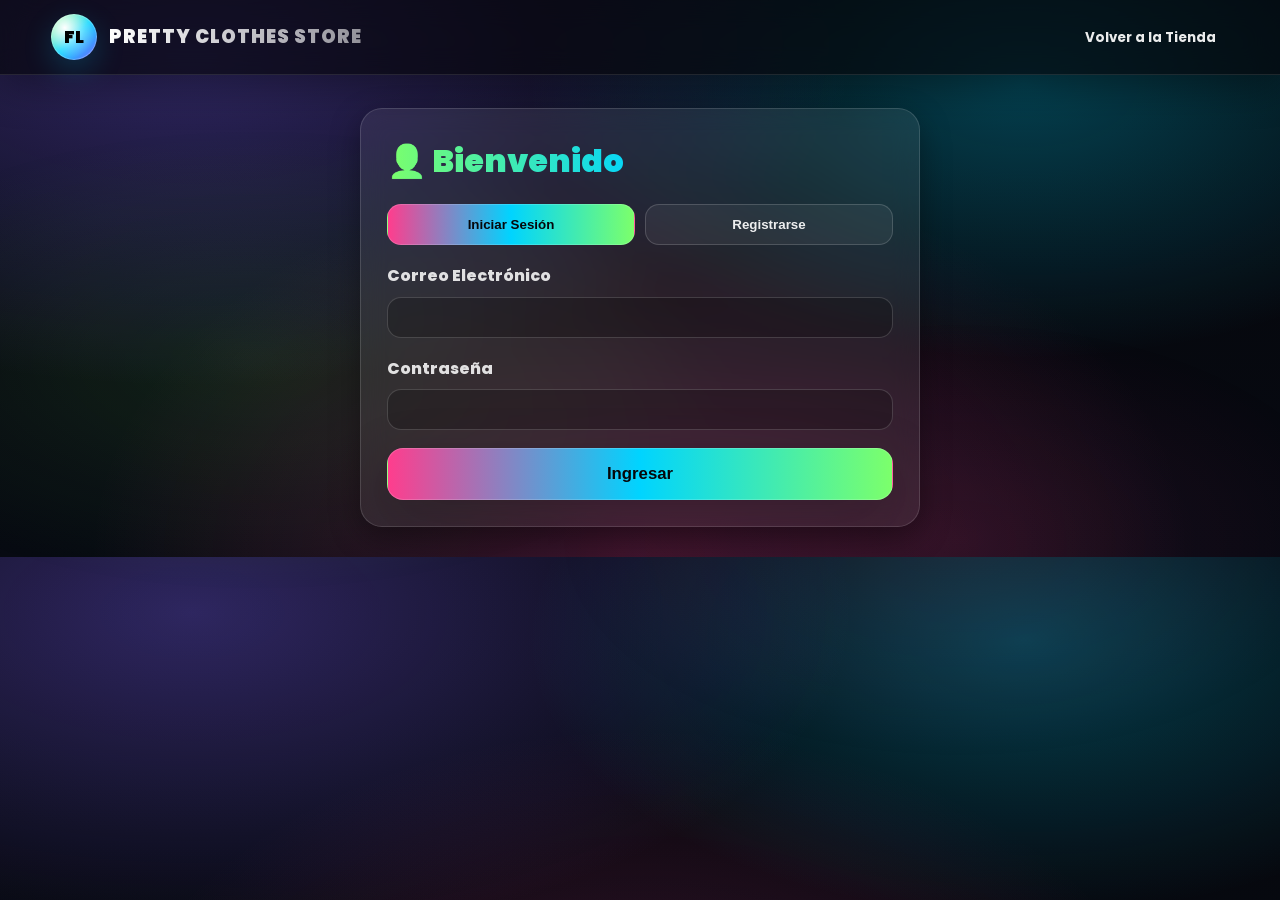
<file: dashboard.html>
<!DOCTYPE html>
<html lang="es">
<head>
    <meta charset="UTF-8">
    <meta name="viewport" content="width=device-width, initial-scale=1.0">
    <title>Dashboard - pretty clothes store</title>
    <link href="https://fonts.googleapis.com/css2?family=Poppins:wght@300;400;600;800&display=swap" rel="stylesheet">
    <link rel="stylesheet" href="styles.css">
</head>
<body>
    <nav class="navbar-sticky">
        <div class="navbar-container">
            <div class="nav-row-top">
                <a href="index.html" class="nav-logo">
                    <div class="logo-circle">FL</div>
                    <span class="logo-text">pretty clothes store</span>
                </a>
                <ul class="nav-main-links">
                    <li><a href="index.html">Tienda</a></li>
                    <li><a href="#" onclick="cerrarSesion()">Cerrar Sesión</a></li>
                </ul>
            </div>
        </div>
    </nav>

    <div class="dashboard-container">
        <div class="dashboard-header">
            <h1>📊 Panel de Administración</h1>
            <p>Gestiona productos, pedidos y estadísticas</p>
        </div>

        <!-- ESTADÍSTICAS -->
        <div class="dashboard-stats">
            <div class="stat-card">
                <h3 id="stat-productos">0</h3>
                <p>Productos Activos</p>
            </div>
            <div class="stat-card">
                <h3 id="stat-pedidos">0</h3>
                <p>Pedidos Totales</p>
            </div>
            <div class="stat-card">
                <h3 id="stat-ventas">0 Bs</h3>
                <p>Ventas Totales</p>
            </div>
            <div class="stat-card">
                <h3 id="stat-stock-bajo">0</h3>
                <p>Stock Bajo (≤5)</p>
            </div>
        </div>

        <!-- AGREGAR PRODUCTO -->
        <div class="dashboard-section">
            <h2>➕ Agregar Nuevo Producto</h2>
            <form id="producto-form" class="product-form">
                <div class="form-group">
                    <label>Nombre del Producto *</label>
                    <input type="text" id="prod-nombre" required placeholder="Ej: Vestido Floral">
                </div>
                <div class="form-group">
                    <label>Descripción *</label>
                    <input type="text" id="prod-descripcion" required placeholder="Descripción breve del producto">
                </div>
                <div class="form-group">
                    <label>Precio (Bs) *</label>
                    <input type="number" id="prod-precio" required min="0" step="0.01" placeholder="250">
                </div>
                <div class="form-group">
                    <label>Stock Inicial *</label>
                    <input type="number" id="prod-stock" required min="0" step="1" placeholder="15">
                </div>
                <div class="form-group">
                    <label>URL de Imagen *</label>
                    <input type="url" id="prod-imagen" required placeholder="https://images.unsplash.com/...">
                    <small style="color:#666; font-size:0.85rem;">Usa una URL de imagen de alta calidad</small>
                </div>
                <div class="form-group">
                    <label>Categoría *</label>
                    <select id="prod-categoria" required>
                        <option value="">Selecciona una categoría</option>
                        <option value="mujer">Mujer</option>
                        <option value="hombre">Hombre</option>
                        <option value="ninos">Niños</option>
                        <option value="accesorios">Accesorios</option>
                        <option value="ofertas">Ofertas</option>
                    </select>
                </div>
                <button type="submit" class="btn-checkout">Agregar Producto</button>
            </form>
        </div>

        <!-- LISTA DE PRODUCTOS -->
        <div class="dashboard-section">
            <h2>📦 Gestión de Productos</h2>
            <p style="color:#666; margin-bottom:20px;">
                💡 <strong>Tip:</strong> Usa el botón "Ocultar" para que el producto no aparezca en la tienda sin eliminarlo.
            </p>
            <div class="products-table" style="overflow-x:auto;">
                <table>
                    <thead>
                        <tr>
                            <th>Imagen</th>
                            <th>Nombre</th>
                            <th>Precio</th>
                            <th>Stock</th>
                            <th>Categoría</th>
                            <th>Estado</th>
                            <th>Acciones</th>
                        </tr>
                    </thead>
                    <tbody id="productos-tbody">
                        <tr>
                            <td colspan="7" style="text-align:center; padding:40px; color:#666;">
                                Cargando productos...
                            </td>
                        </tr>
                    </tbody>
                </table>
            </div>
        </div>

        <!-- PEDIDOS RECIENTES -->
        <div class="dashboard-section">
            <h2>🛒 Gestión de Pedidos</h2>
            <p style="color:#666; margin-bottom:20px;">
                💡 <strong>Estados de Pago:</strong><br>
                • <span style="color:#ff9800;">Pago Pendiente:</span> El cliente aún no ha pagado<br>
                • <span style="color:#4CAF50;">Pago Verificado:</span> Pago QR confirmado<br>
                • <span style="color:#2196F3;">Pago Realizado:</span> Efectivo recibido al entregar
            </p>
            <div class="products-table" style="overflow-x:auto;">
                <table>
                    <thead>
                        <tr>
                            <th>Código</th>
                            <th>Cliente</th>
                            <th>Fecha</th>
                            <th>Total</th>
                            <th>Estado Pedido</th>
                            <th>Estado Pago</th>
                            <th>Acciones</th>
                        </tr>
                    </thead>
                    <tbody id="pedidos-tbody">
                        <tr>
                            <td colspan="7" style="text-align:center; padding:40px; color:#666;">
                                Cargando pedidos...
                            </td>
                        </tr>
                    </tbody>
                </table>
            </div>
        </div>

        <!-- EXPORTAR BASE DE DATOS -->
        <div class="dashboard-section">
            <h2>💾 Gestión de Base de Datos</h2>
            <p style="color:#666; margin-bottom:20px;">
                Exporta tu información en formato .txt para tener un respaldo de tu inventario y ventas
            </p>
            <div style="display:grid; grid-template-columns:repeat(auto-fit, minmax(250px, 1fr)); gap:15px;">
                <button onclick="exportarBaseDatos()" class="btn-checkout">
                    📥 Descargar Base de Datos Completa
                </button>
                <button onclick="exportarProductos()" class="btn-checkout" style="background:#457b9d;">
                    📋 Exportar Solo Productos
                </button>
                <button onclick="exportarPedidos()" class="btn-checkout" style="background:#2a9d8f;">
                    📦 Exportar Solo Pedidos
                </button>
            </div>
            <div style="margin-top:20px; padding:20px; background:#f8f9fa; border-radius:10px;">
                <p style="margin:0; color:#666; font-size:0.95rem;">
                    <strong>📌 Importante:</strong> Los archivos .txt son compatibles con cualquier editor de texto 
                    y pueden abrirse en Windows (Bloc de notas), Mac (TextEdit) o Linux (gedit, nano, etc.)
                </p>
            </div>
        </div>

        <!-- AYUDA RÁPIDA -->
        <div class="dashboard-section" style="background:#e3f2fd; border-left:4px solid #2196F3;">
            <h2>❓ Ayuda Rápida</h2>
            <div style="display:grid; gap:15px;">
                <details style="background:white; padding:15px; border-radius:8px;">
                    <summary style="cursor:pointer; font-weight:600; color:#1d3557;">¿Cómo edito el stock de un producto?</summary>
                    <p style="margin-top:10px; color:#666;">Haz clic en el botón "📦 Stock" del producto y escribe el nuevo valor.</p>
                </details>
                <details style="background:white; padding:15px; border-radius:8px;">
                    <summary style="cursor:pointer; font-weight:600; color:#1d3557;">¿Qué hace el botón "Ocultar"?</summary>
                    <p style="margin-top:10px; color:#666;">Oculta el producto de la tienda sin eliminarlo. Puedes volver a mostrarlo cuando quieras.</p>
                </details>
                <details style="background:white; padding:15px; border-radius:8px;">
                    <summary style="cursor:pointer; font-weight:600; color:#1d3557;">¿Cuándo marco "Pago Realizado"?</summary>
                    <p style="margin-top:10px; color:#666;">Cuando entregas el pedido y recibes el efectivo del cliente (solo para pagos en efectivo).</p>
                </details>
                <details style="background:white; padding:15px; border-radius:8px;">
                    <summary style="cursor:pointer; font-weight:600; color:#1d3557;">¿Cómo copio el ID de un producto?</summary>
                    <p style="margin-top:10px; color:#666;">Haz clic en el botón "📋 ID" y se copiará automáticamente al portapapeles.</p>
                </details>
            </div>
        </div>
    </div>

    <footer class="site-footer" style="margin-top:60px;">
        <div class="footer-grid">
            <div class="footer-info">
                <h3>FASHION LAB</h3>
                <p>Panel de Administración</p>
            </div>
            <div class="footer-links">
                <h4>Enlaces Útiles</h4>
                <a href="index.html">Ver Tienda</a>
                <a href="pedidos.html">Sistema de Pedidos</a>
                <a href="#" onclick="cerrarSesion()">Cerrar Sesión</a>
            </div>
        </div>
        <p class="copyright">© 2025 pretty clothes store - Dashboard Admin</p>
    </footer>

    <script src="admin.js"></script>
</body>
</html>
</file>
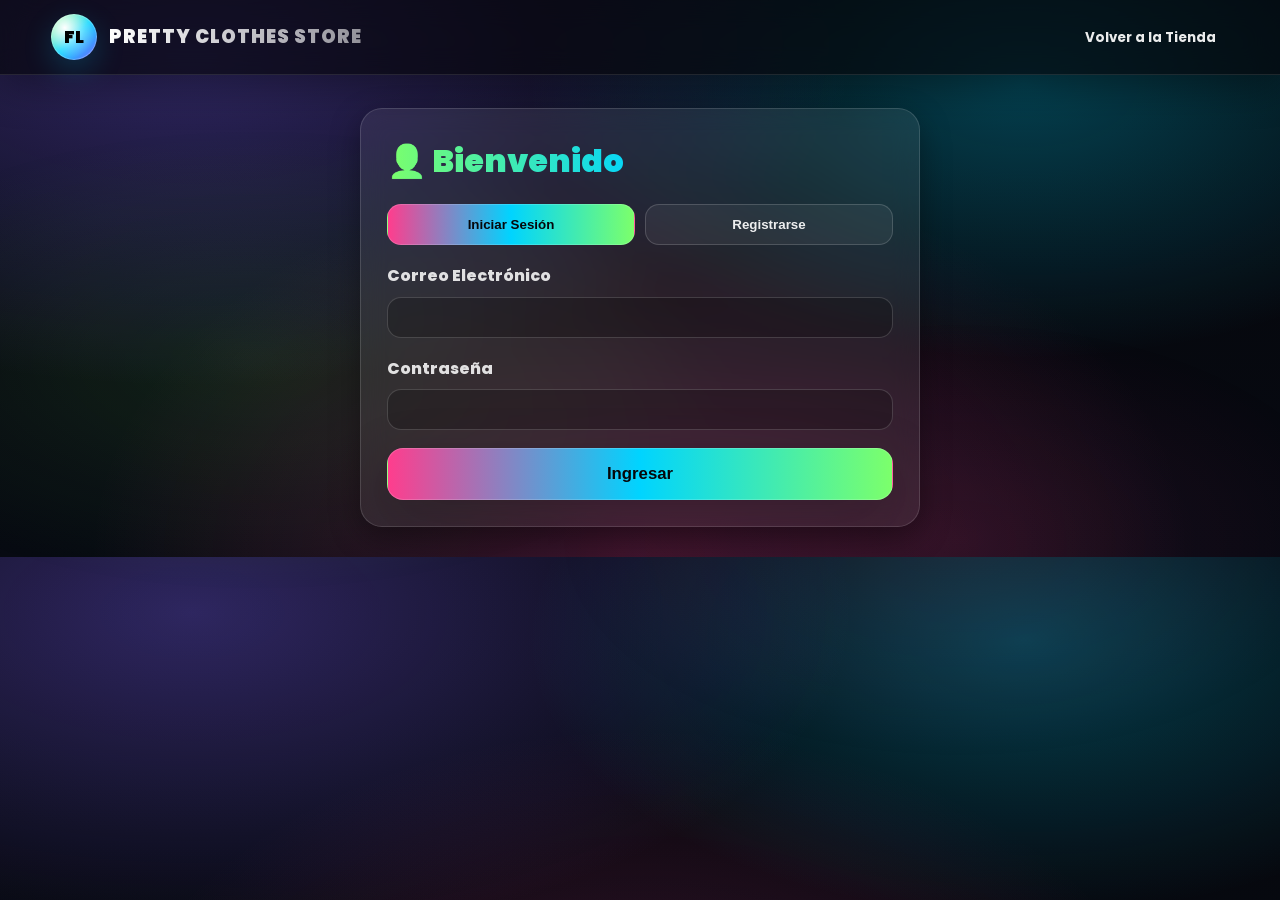
<file: login.html>
<!DOCTYPE html>
<html lang="es">
<head>
    <meta charset="UTF-8">
    <meta name="viewport" content="width=device-width, initial-scale=1.0">
    <title>Iniciar Sesión - pretty clothes store</title>
    <link href="https://fonts.googleapis.com/css2?family=Poppins:wght@300;400;600;800&display=swap" rel="stylesheet">
    <link rel="stylesheet" href="styles.css">
</head>
<body>

<nav class="navbar-sticky">
    <div class="navbar-container">
        <div class="nav-row-top">
            <a href="index.html" class="nav-logo">
                <div class="logo-circle">FL</div>
                <span class="logo-text">pretty clothes store</span>
            </a>
            <ul class="nav-main-links">
                <li><a href="index.html">Volver a la Tienda</a></li>
            </ul>
        </div>
    </div>
</nav>

<div class="auth-container">
    <h1>👤 Bienvenido</h1>

    <div class="auth-tabs">
        <button class="active" onclick="cambiarTab('login')">Iniciar Sesión</button>
        <button onclick="cambiarTab('registro')">Registrarse</button>
    </div>

    <!-- LOGIN -->
    <form id="login-form" style="display:block;">
        <div class="form-group">
            <label>Correo Electrónico</label>
            <input type="email" id="login-email" required style="text-transform: lowercase;">
        </div>
        <div class="form-group">
            <label>Contraseña</label>
            <input type="password" id="login-password" required>
        </div>
        <button type="submit" class="btn-checkout">Ingresar</button>
    </form>

    <!-- REGISTRO -->
    <form id="registro-form" style="display:none;">
        <div class="form-group">
            <label>Nombre Completo</label>
            <input type="text" id="reg-nombre" required>
        </div>
        <div class="form-group">
            <label>Correo Electrónico</label>
            <input type="email" id="reg-email" required style="text-transform: lowercase;">
        </div>
        <div class="form-group">
            <label>Contraseña</label>
            <input type="password" id="reg-password" required minlength="6">
        </div>
        <div class="form-group">
            <label>Confirmar Contraseña</label>
            <input type="password" id="reg-password-confirm" required>
        </div>
        <button type="submit" class="btn-checkout">Crear Cuenta</button>
    </form>
</div>

<script>
/* ===============================
   VALIDACIÓN FUERTE DE CORREO
   =============================== */

// dominios permitidos (puedes agregar o quitar)
const DOMINIOS_PERMITIDOS = [
    "gmail.com",
    "hotmail.com",
    "outlook.com",
    "yahoo.com",
    "yahoo.es",
    "icloud.com"
];

function emailValido(email) {
    const regex = /^[a-z0-9._%+-]+@([a-z0-9-]+\.)+[a-z]{2,}$/;
    if (!regex.test(email)) return false;

    const dominio = email.split("@")[1];
    return DOMINIOS_PERMITIDOS.includes(dominio);
}

// Tabs
function cambiarTab(tipo) {
    document.getElementById('login-form').style.display = tipo === 'login' ? 'block' : 'none';
    document.getElementById('registro-form').style.display = tipo === 'registro' ? 'block' : 'none';
}

// LOGIN
document.getElementById('login-form').addEventListener('submit', e => {
    e.preventDefault();

    const email = document.getElementById('login-email').value.trim().toLowerCase();
    const password = document.getElementById('login-password').value;

    if (!emailValido(email)) {
        alert("❌ Correo no permitido. Usa Gmail, Hotmail, Outlook, Yahoo o iCloud.");
        return;
    }

    if (email === "admin@gmail.com" && password === "admin123") {
        localStorage.setItem("usuario", JSON.stringify({ nombre: "Administrador", email, esAdmin: true }));
        window.location.href = "dashboard.html";
        return;
    }

    const usuarios = JSON.parse(localStorage.getItem("usuarios")) || {};
    if (usuarios[email] && usuarios[email].password === password) {
        localStorage.setItem("usuario", JSON.stringify({ nombre: usuarios[email].nombre, email, esAdmin: false }));
        window.location.href = "index.html";
    } else {
        alert("❌ Credenciales incorrectas");
    }
});

// REGISTRO
document.getElementById('registro-form').addEventListener('submit', e => {
    e.preventDefault();

    const nombre = document.getElementById('reg-nombre').value;
    const email = document.getElementById('reg-email').value.trim().toLowerCase();
    const password = document.getElementById('reg-password').value;
    const confirm = document.getElementById('reg-password-confirm').value;

    if (!emailValido(email)) {
        alert("❌ Correo no permitido. Usa Gmail, Hotmail, Outlook, Yahoo o iCloud.");
        return;
    }

    if (password !== confirm) {
        alert("❌ Las contraseñas no coinciden");
        return;
    }

    const usuarios = JSON.parse(localStorage.getItem("usuarios")) || {};
    if (usuarios[email]) {
        alert("❌ Este correo ya está registrado");
        return;
    }

    usuarios[email] = { nombre, password };
    localStorage.setItem("usuarios", JSON.stringify(usuarios));
    localStorage.setItem("usuario", JSON.stringify({ nombre, email, esAdmin: false }));
    window.location.href = "index.html";
});
</script>

</body>
</html>
</file>
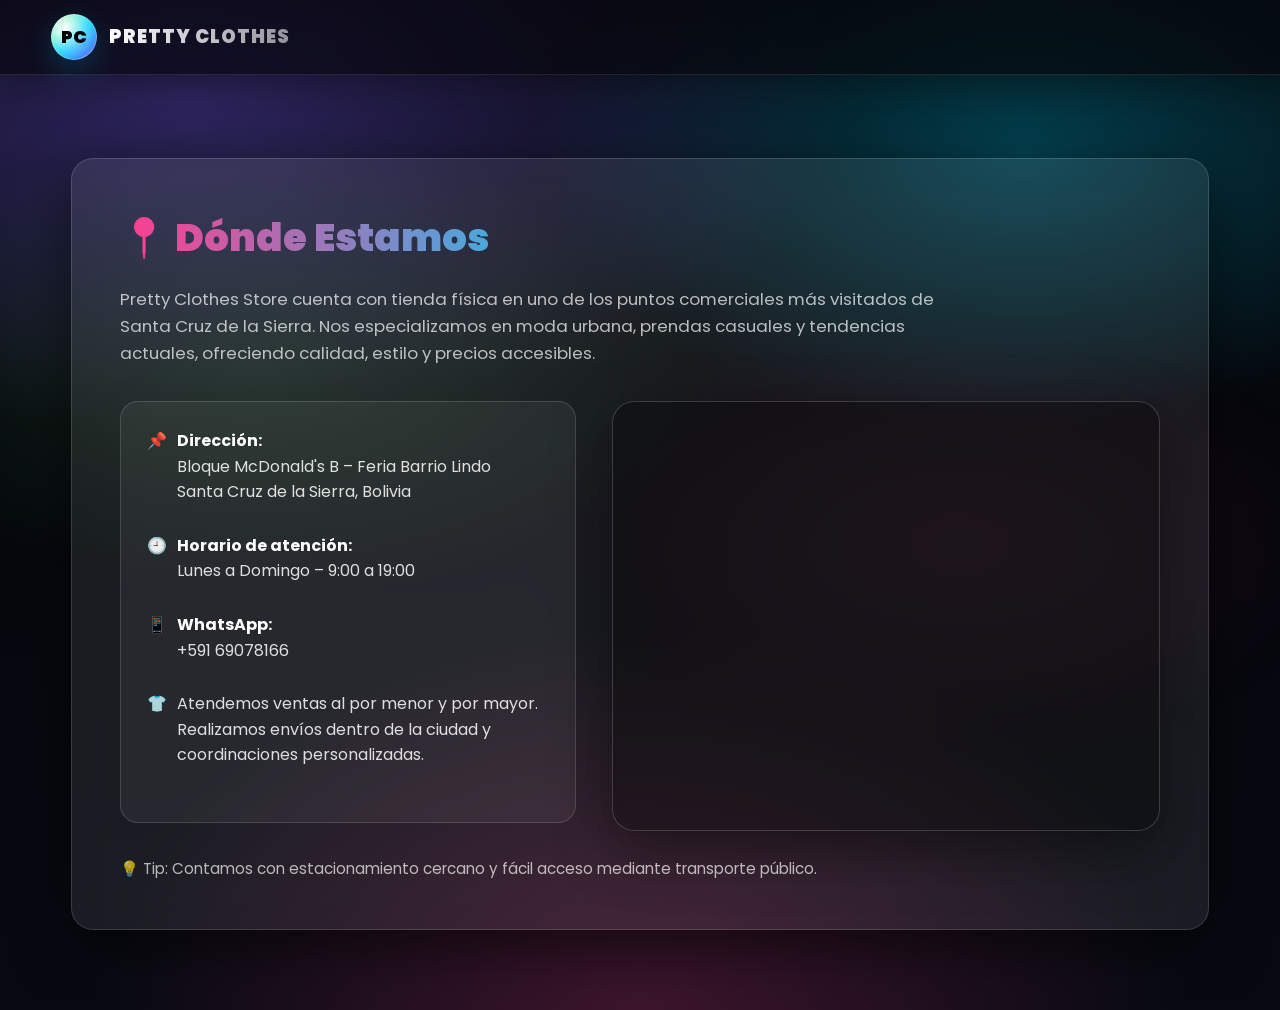
<file: nosotros.html>
<!DOCTYPE html>
<html lang="es">
<head>
  <meta charset="UTF-8">
  <title>Nosotros | Pretty Clothes Store</title>
  <meta name="viewport" content="width=device-width, initial-scale=1.0">

  <!-- CSS GLOBAL -->
  <link rel="stylesheet" href="styles.css">
</head>

<body>

  <!-- NAVBAR SIMPLE (opcional) -->
  <header class="navbar-sticky">
    <div class="navbar-container nav-row-top">
      <a href="index.html" class="nav-logo">
        <div class="logo-circle">PC</div>
        <span class="logo-text">Pretty Clothes</span>
      </a>
    </div>
  </header>

  <main>

    <!-- NOSOTROS -->
    <section class="nosotros-section" id="ubicacion">
      <div class="nosotros-wrapper">
        <div class="nosotros-card">

          <h2>📍 Dónde Estamos</h2>

          <p class="nosotros-intro">
            Pretty Clothes Store cuenta con tienda física en uno de los puntos comerciales
            más visitados de Santa Cruz de la Sierra. Nos especializamos en moda urbana,
            prendas casuales y tendencias actuales, ofreciendo calidad, estilo y precios accesibles.
          </p>

          <div class="nosotros-grid">

            <!-- INFO -->
            <div class="nosotros-info">

              <div class="dato">
                <span>📌</span>
                <p>
                  <strong>Dirección:</strong><br>
                  Bloque McDonald's B – Feria Barrio Lindo<br>
                  Santa Cruz de la Sierra, Bolivia
                </p>
              </div>

              <div class="dato">
                <span>🕘</span>
                <p>
                  <strong>Horario de atención:</strong><br>
                  Lunes a Domingo – 9:00 a 19:00
                </p>
              </div>

              <div class="dato">
                <span>📱</span>
                <p>
                  <strong>WhatsApp:</strong><br>
                  +591 69078166
                </p>
              </div>

              <div class="dato">
                <span>👕</span>
                <p>
                  Atendemos ventas al por menor y por mayor.<br>
                  Realizamos envíos dentro de la ciudad y coordinaciones personalizadas.
                </p>
              </div>

            </div>

            <!-- MAPA -->
            <div class="mapa-container">
              <iframe
                loading="lazy"
                referrerpolicy="no-referrer-when-downgrade"
                src="https://www.google.com/maps/embed?pb=!1m18!1m12!1m3!1d239.42295353988697!2d-63.15186010000001!3d-17.788753899999998!2m3!1f0!2f0!3f0!3m2!1i1024!2i768!4f13.1!3m3!1m2!1s0x93f1e9003b701ba7%3A0x34c096a24302c4ac!2sBloque%20acronald%20B!5e0!3m2!1ses!2sbo">
              </iframe>
            </div>

          </div>

          <p class="nosotros-tip">
            💡 Tip: Contamos con estacionamiento cercano y fácil acceso mediante transporte público.
          </p>

        </div>
      </div>
    </section>

  </main>

</body>
</html>
</file>
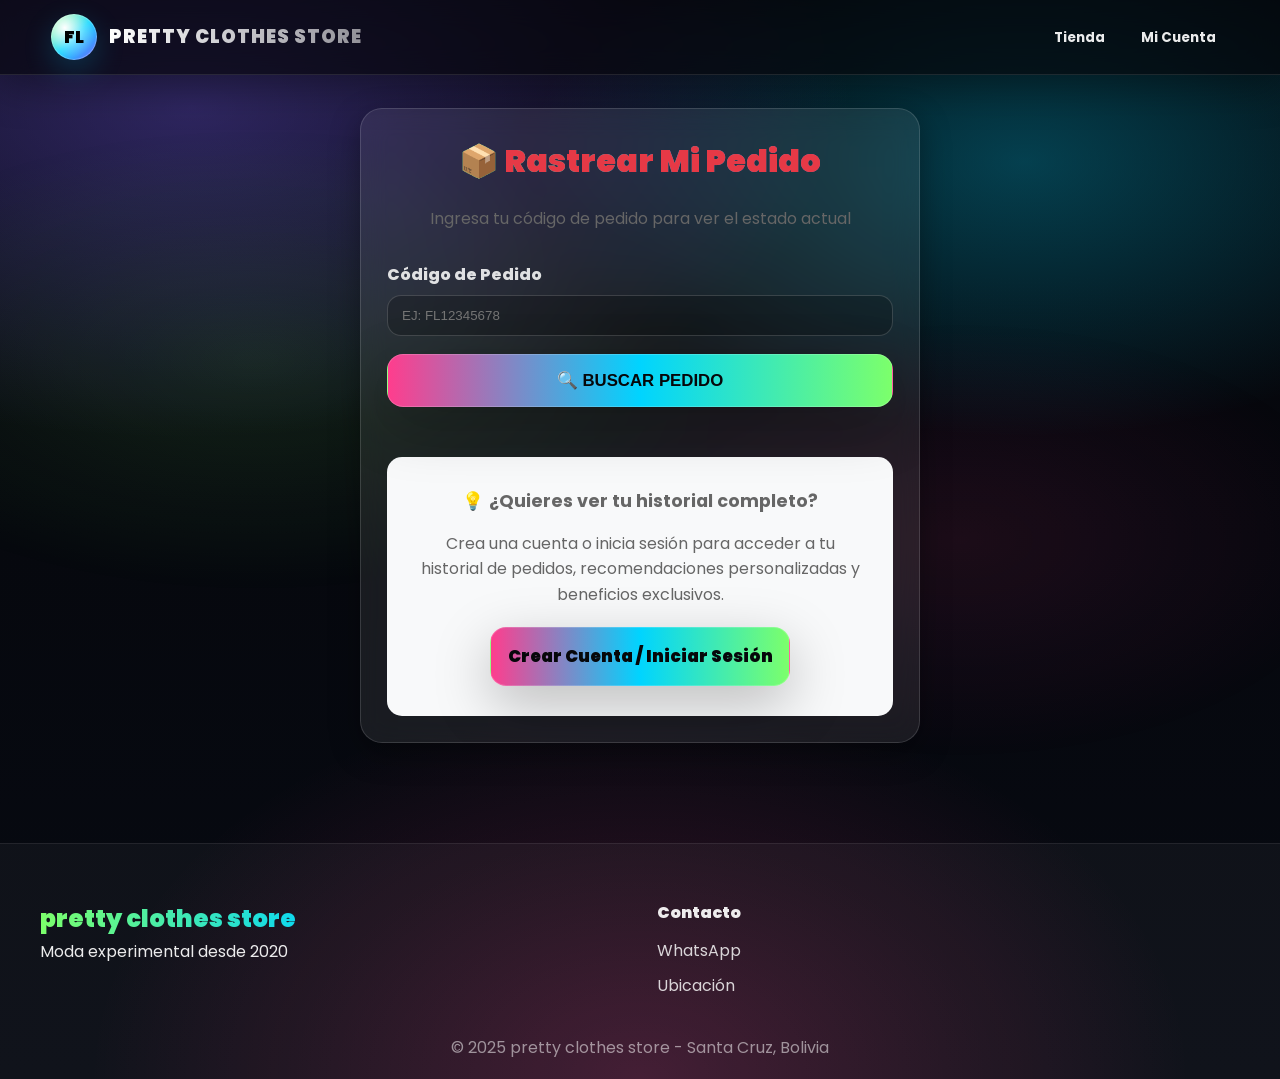
<file: pedidos.html>
<!DOCTYPE html>
<html lang="es">
<head>
    <meta charset="UTF-8">
    <meta name="viewport" content="width=device-width, initial-scale=1.0">
    <title>Rastrear Pedido - pretty clothes store</title>
    <link href="https://fonts.googleapis.com/css2?family=Poppins:wght@300;400;600;800&display=swap" rel="stylesheet">
    <link rel="stylesheet" href="styles.css">
</head>
<body>
    <nav class="navbar-sticky">
        <div class="navbar-container">
            <div class="nav-row-top">
                <a href="index.html" class="nav-logo">
                    <div class="logo-circle">FL</div>
                    <span class="logo-text">pretty clothes store</span>
                </a>
                <ul class="nav-main-links">
                    <li><a href="index.html">Tienda</a></li>
                    <li><a href="login.html">Mi Cuenta</a></li>
                </ul>
            </div>
        </div>
    </nav>

    <div class="tracking-container">
        <h1 style="text-align:center; color:#e63946; margin-bottom:20px;">
            📦 Rastrear Mi Pedido
        </h1>
        
        <p style="text-align:center; color:#666; margin-bottom:30px;">
            Ingresa tu código de pedido para ver el estado actual
        </p>

        <form id="tracking-form">
            <div class="form-group">
                <label>Código de Pedido</label>
                <input 
                    type="text" 
                    id="codigo-pedido" 
                    placeholder="Ej: FL12345678" 
                    required
                    style="text-transform: uppercase;">
            </div>
            <button type="submit" class="btn-checkout">
                🔍 BUSCAR PEDIDO
            </button>
        </form>

        <div id="tracking-result" style="display:none;">
            <!-- Resultado se muestra aquí -->
        </div>

        <!-- HISTORIAL DE PEDIDOS (si hay usuario logueado) -->
        <div id="historial-pedidos" style="margin-top:50px; display:none;">
            <h2 style="text-align:center; margin-bottom:20px;">📋 Mi Historial de Pedidos</h2>
            <p style="text-align:center; color:#666; margin-bottom:30px;">
                Haz clic en cualquier pedido para ver los detalles completos
            </p>
            <div id="historial-container"></div>
        </div>
        
        <!-- MENSAJE SI NO HAY USUARIO -->
        <div id="no-usuario-msg" style="margin-top:50px; padding:30px; background:#f8f9fa; border-radius:15px; text-align:center; display:none;">
            <p style="font-size:1.1rem; color:#666; margin-bottom:15px;">
                💡 <strong>¿Quieres ver tu historial completo?</strong>
            </p>
            <p style="color:#666; margin-bottom:20px;">
                Crea una cuenta o inicia sesión para acceder a tu historial de pedidos, 
                recomendaciones personalizadas y beneficios exclusivos.
            </p>
            <a href="login.html" class="btn-checkout" style="display:inline-block; text-decoration:none; max-width:300px;">
                Crear Cuenta / Iniciar Sesión
            </a>
        </div>
    </div>

    <footer class="site-footer" style="margin-top:100px;">
        <div class="footer-grid">
            <div class="footer-info">
                <h3>pretty clothes store</h3>
                <p>Moda experimental desde 2020</p>
            </div>
            <div class="footer-links">
                <h4>Contacto</h4>
                <a href="https://wa.me/59169078166" target="_blank">WhatsApp</a>
                <a href="index.html#ubicacion">Ubicación</a>
            </div>
        </div>
        <p class="copyright">© 2025 pretty clothes store - Santa Cruz, Bolivia</p>
    </footer>

    <script src="pedidos.js"></script>
</body>
</html>
</file>
<file: styles.css>
@import url('https://fonts.googleapis.com/css2?family=Poppins:wght@300;400;600;700;800&display=swap');

:root{
  /* Brand */
  --brand: #7CFF6B;           /* neon green */
  --brand2:#7B61FF;           /* violet */
  --brand3:#00D4FF;           /* cyan */
  --brand4:#FF3D8D;           /* pink */
  --danger:#FF3B3B;

  /* UI */
  --bg0:#05060A;
  --bg1:#070A12;
  --card: rgba(255,255,255,.08);
  --card2: rgba(255,255,255,.10);
  --stroke: rgba(255,255,255,.14);
  --text: rgba(255,255,255,.92);
  --muted: rgba(255,255,255,.70);

  --shadow: 0 18px 60px rgba(0,0,0,.55);
  --shadow2: 0 10px 30px rgba(0,0,0,.35);
  --transition: all .35s cubic-bezier(.2,.8,.2,1);
  --radius: 22px;
}

/* ===== RESET ===== */
*{box-sizing:border-box;margin:0;padding:0}
html,body{max-width:100%;overflow-x:hidden;scroll-behavior:smooth}
body{
  font-family:'Poppins',sans-serif;
  color:var(--text);
  background:
    radial-gradient(1200px 600px at 15% 10%, rgba(123,97,255,.35), transparent 55%),
    radial-gradient(900px 500px at 80% 15%, rgba(0,212,255,.28), transparent 55%),
    radial-gradient(1000px 700px at 50% 100%, rgba(255,61,141,.22), transparent 55%),
    linear-gradient(180deg, var(--bg0), var(--bg1));
  line-height:1.6;
  padding-top:78px;
}

/* subtle animated noise/glow */
body::before{
  content:"";
  position:fixed; inset:0;
  background:
    radial-gradient(800px 400px at 20% 40%, rgba(124,255,107,.12), transparent 60%),
    radial-gradient(700px 380px at 75% 60%, rgba(255,61,141,.10), transparent 60%);
  pointer-events:none;
  filter: blur(0px);
  opacity:.9;
  z-index:-1;
  animation: floatGlow 10s ease-in-out infinite alternate;
}
@keyframes floatGlow{
  from{transform:translateY(-10px)}
  to{transform:translateY(10px)}
}

.navbar-container, main{
  width:92%;
  max-width:1400px;
  margin:0 auto;
}

section{
  padding:48px 0;
  scroll-margin-top:90px;
}

/* ===== NAVBAR ===== */
.navbar-sticky{
  position:fixed; top:0; width:100%;
  z-index:2000;
  padding:14px 0;
  background: rgba(5,6,10,.65);
  backdrop-filter: blur(14px);
  border-bottom: 1px solid rgba(255,255,255,.10);
  box-shadow: 0 10px 40px rgba(0,0,0,.35);
}

.nav-row-top{
  display:flex;
  justify-content:space-between;
  align-items:center;
  gap:14px;
}

.nav-logo{
  display:flex;
  align-items:center;
  gap:12px;
  text-decoration:none;
  user-select:none;
}

.logo-circle{
  width:46px;height:46px;border-radius:50%;
  display:flex;align-items:center;justify-content:center;
  font-weight:900;font-size:1.1rem;
  color:#000;
  background:
    radial-gradient(circle at 30% 30%, #fff, rgba(255,255,255,.3) 45%, transparent 70%),
    linear-gradient(135deg, var(--brand), var(--brand3), var(--brand2));
  box-shadow: 0 10px 30px rgba(0,212,255,.20), 0 0 0 1px rgba(255,255,255,.25) inset;
  transition: var(--transition);
}
.nav-logo:hover .logo-circle{ transform: translateY(-2px) rotate(-4deg) scale(1.05); }

.logo-text{
  color:var(--text);
  font-weight:900;
  letter-spacing:1px;
  font-size:1.15rem;
  text-transform: uppercase;
  background: linear-gradient(90deg, #fff, rgba(255,255,255,.55));
  -webkit-background-clip:text;
  background-clip:text;
  color: transparent;
}

.nav-main-links{
  display:flex;
  list-style:none;
  gap:10px;
  align-items:center;
}

.nav-main-links a{
  color:var(--text);
  text-decoration:none;
  font-weight:700;
  font-size:.84rem;
  padding:10px 12px;
  border-radius: 12px;
  border: 1px solid transparent;
  transition: var(--transition);
  background: transparent;
}

.nav-main-links a:hover{
  background: rgba(255,255,255,.08);
  border-color: rgba(255,255,255,.14);
  transform: translateY(-1px);
  box-shadow: 0 10px 30px rgba(0,0,0,.25);
}

/* Hamburger */
.hamburger{
  display:none;
  flex-direction:column;
  gap:6px;
  background:none;
  border:none;
  cursor:pointer;
}
.hamburger span{
  width:26px;
  height:3px;
  border-radius:8px;
  background: linear-gradient(90deg, var(--brand), var(--brand3), var(--brand4));
}

/* ===== HERO (FUTURISTA) ===== */
.hero-virtux{
  position:relative;
  padding:90px 0;
  min-height:92vh;
  display:flex;
  align-items:center;
  overflow:hidden;
}

.hero-virtux::before{
  content:"";
  position:absolute; inset:-2px;
  background:
    radial-gradient(800px 400px at 18% 35%, rgba(124,255,107,.20), transparent 60%),
    radial-gradient(700px 380px at 80% 30%, rgba(0,212,255,.18), transparent 60%),
    radial-gradient(900px 600px at 60% 90%, rgba(255,61,141,.16), transparent 65%);
  z-index:0;
}

.hero-virtux-content{
  position:relative;
  z-index:1;
  display:grid;
  grid-template-columns: 1.05fr .95fr;
  gap:64px;
  align-items:center;
  max-width:1400px;
  margin:0 auto;
  padding:0 40px;
}

.hero-text-side{ animation: fadeInLeft .9s ease both; }

.hero-main-title{
  font-size: 3.6rem;
  font-weight: 900;
  line-height: 1.12;
  margin-bottom: 18px;
  letter-spacing: .5px;
}
.hero-main-title .text-green{
  background: linear-gradient(90deg, var(--brand), var(--brand3), var(--brand2), var(--brand4));
  -webkit-background-clip:text;
  background-clip:text;
  color: transparent;
  text-shadow: 0 0 30px rgba(0,212,255,.18);
}

.hero-description{
  font-size: 1.08rem;
  color: var(--muted);
  line-height: 1.85;
  margin-bottom: 26px;
  max-width: 560px;
}

.btn-explore{
  display:inline-flex;
  align-items:center;
  justify-content:center;
  gap:10px;
  padding: 16px 26px;
  border-radius: 999px;
  text-decoration:none;
  font-weight: 800;
  font-size: 1.05rem;
  color: #06070A;
  background: linear-gradient(90deg, var(--brand), var(--brand3), var(--brand4));
  box-shadow: 0 18px 50px rgba(0,212,255,.18);
  border: 1px solid rgba(255,255,255,.18);
  transition: var(--transition);
}
.btn-explore:hover{
  transform: translateY(-4px);
  filter: brightness(1.05);
  box-shadow: 0 24px 70px rgba(255,61,141,.18);
}

.hero-image-side{ animation: fadeInRight .9s ease both; }
.hero-main-image{
  width:100%;
  height:auto;
  border-radius: var(--radius);
  box-shadow: var(--shadow);
  border: 1px solid rgba(255,255,255,.12);
  position:relative;
}
.hero-image-side::after{
  content:"";
  position:absolute;
  width:360px;height:360px;
  right:-40px; top:50%;
  transform: translateY(-50%);
  background: radial-gradient(circle, rgba(124,255,107,.35), transparent 65%);
  filter: blur(28px);
  z-index:-1;
}

@keyframes fadeInLeft{
  from{opacity:0; transform:translateX(-50px)}
  to{opacity:1; transform:translateX(0)}
}
@keyframes fadeInRight{
  from{opacity:0; transform:translateX(50px)}
  to{opacity:1; transform:translateX(0)}
}

/* ===== TITLES ===== */
.section-title, .section-title-center{
  color: var(--text);
  font-weight: 900;
  letter-spacing: .6px;
}
.section-title{
  font-size: 2.2rem;
}
.section-title-center{
  text-align:center;
  font-size: 2.6rem;
  margin-bottom: 50px;
  background: linear-gradient(90deg, #fff, rgba(255,255,255,.65), #fff);
  -webkit-background-clip:text;
  background-clip:text;
  color: transparent;
}

/* ===== CATEGORIES ===== */
.categories-section{
  padding: 90px 20px;
  background: linear-gradient(180deg, rgba(255,255,255,.04), rgba(255,255,255,.02));
  border-top: 1px solid rgba(255,255,255,.08);
  border-bottom: 1px solid rgba(255,255,255,.08);
}

.categories-grid{
  display:grid;
  grid-template-columns: repeat(auto-fit, minmax(300px, 1fr));
  gap: 30px;
  max-width: 1400px;
  margin: 0 auto;
}

.category-card{
  position:relative;
  border-radius: 26px;
  overflow:hidden;
  cursor:pointer;
  transition: var(--transition);
  box-shadow: var(--shadow2);
  border: 1px solid rgba(255,255,255,.12);
  background: rgba(255,255,255,.04);
}
.category-card::after{
  content:"";
  position:absolute; inset:0;
  background:
    linear-gradient(120deg, rgba(124,255,107,.16), rgba(0,212,255,.10), rgba(255,61,141,.12));
  opacity:0;
  transition: var(--transition);
}
.category-card:hover{ transform: translateY(-10px); box-shadow: var(--shadow); }
.category-card:hover::after{ opacity:1; }

.category-card img{
  width:100%;
  height: 360px;
  object-fit: cover;
  transition: transform .8s ease;
  filter: contrast(1.05) saturate(1.15);
}
.category-card:hover img{ transform: scale(1.10); }

.category-info{
  position:absolute;
  bottom:0; left:0; right:0;
  padding: 30px;
  background: linear-gradient(to top, rgba(0,0,0,.85), rgba(0,0,0,.25), transparent);
  z-index:2;
}
.category-info h3{
  font-size: 1.55rem;
  margin-bottom: 8px;
  font-weight: 900;
  background: linear-gradient(90deg, var(--brand), var(--brand3), #fff);
  -webkit-background-clip:text;
  background-clip:text;
  color: transparent;
}
.category-info p{ color: rgba(255,255,255,.80); }

/* ===== TALLAS ===== */
.tallas-section{
  padding: 70px 20px;
  background: transparent;
}
.tallas-container{
  display:grid;
  grid-template-columns: repeat(auto-fit, minmax(300px, 1fr));
  gap: 26px;
  max-width: 1000px;
  margin: 40px auto 0;
}
.talla-card{
  background: var(--card);
  border: 1px solid var(--stroke);
  padding: 28px;
  border-radius: var(--radius);
  box-shadow: var(--shadow2);
  backdrop-filter: blur(12px);
}
.talla-card h3{
  margin-bottom: 14px;
  font-size: 1.25rem;
  font-weight: 900;
  background: linear-gradient(90deg, var(--brand4), var(--brand3), var(--brand));
  -webkit-background-clip:text;
  background-clip:text;
  color: transparent;
}
.talla-card ul{ list-style:none; }
.talla-card li{
  padding: 10px 0;
  border-bottom: 1px solid rgba(255,255,255,.10);
  color: rgba(255,255,255,.78);
}
.talla-card li:last-child{ border-bottom:none; }

/* ===== FILTERS ===== */
.filter-controls{
  display:flex;
  gap:10px;
  justify-content:center;
  flex-wrap:wrap;
  margin: 28px 0 10px;
}

.filter-btn{
  background: rgba(255,255,255,.05);
  border: 1px solid rgba(255,255,255,.14);
  color: var(--text);
  padding: 10px 18px;
  border-radius: 999px;
  cursor:pointer;
  font-weight: 800;
  transition: var(--transition);
  position:relative;
  overflow:hidden;
}
.filter-btn::before{
  content:"";
  position:absolute; inset:-2px;
  background: linear-gradient(90deg, var(--brand), var(--brand3), var(--brand2), var(--brand4));
  opacity:0;
  transition: var(--transition);
  z-index:0;
}
.filter-btn span, .filter-btn{ z-index:1; }
.filter-btn:hover{
  transform: translateY(-2px);
  box-shadow: 0 18px 60px rgba(0,0,0,.30);
}
.filter-btn.active{
  color:#06070A;
  border-color: rgba(255,255,255,.25);
  background: linear-gradient(90deg, var(--brand), var(--brand3), var(--brand4));
}

/* ===== PRODUCTS GRID ===== */
.products-grid-container{
  display:grid;
  grid-template-columns: repeat(auto-fit, minmax(280px, 1fr));
  gap: 34px;
  padding: 20px 0;
}

.product-card{
  cursor:pointer;
  border-radius: 28px;
  overflow:hidden;
  background: rgba(255,255,255,.04);
  border: 1px solid rgba(255,255,255,.12);
  box-shadow: var(--shadow2);
  transition: var(--transition);
  position:relative;
}
.product-card:hover{
  transform: translateY(-12px);
  box-shadow: var(--shadow);
  border-color: rgba(124,255,107,.35);
}
.product-card::before{
  content:"";
  position:absolute; inset:0;
  background:
    linear-gradient(120deg, rgba(124,255,107,.12), rgba(0,212,255,.10), rgba(255,61,141,.10));
  opacity:0;
  transition: var(--transition);
  pointer-events:none;
}
.product-card:hover::before{ opacity:1; }

.product-image-container{
  position:relative;
  width:100%;
  height: 290px;
  overflow:hidden;
  background: rgba(0,0,0,.25);
}
.product-image-container img{
  width:100%;
  height:100%;
  object-fit: cover;
  transition: transform .9s ease;
  filter: saturate(1.15) contrast(1.05);
}
.product-card:hover .product-image-container img{ transform: scale(1.14); }

.product-title-bar{
  padding: 18px 18px 6px;
}
.product-title-bar h3{
  font-size: 1.15rem;
  font-weight: 900;
  color: var(--text);
}

.product-ingredients-bar{
  padding: 0 18px 20px;
}
.product-ingredients-bar p{
  font-size: .9rem;
  color: rgba(255,255,255,.72);
}
.product-ingredients-bar b{
  display:block;
  font-size: 1.5rem;
  margin-top: 10px;
  font-weight: 900;
  background: linear-gradient(90deg, var(--brand4), var(--brand3), var(--brand));
  -webkit-background-clip:text;
  background-clip:text;
  color: transparent;
}

.product-card.hidden{ display:none; }
.product-card.show{ animation: fadeInScale .35s both; }

@keyframes fadeInScale{
  from{opacity:0; transform:scale(.94)}
  to{opacity:1; transform:scale(1)}
}

/* ===== BADGES ===== */
.discount-badge{
  position:absolute;
  top: 14px; right: 14px;
  padding: 8px 14px;
  border-radius: 999px;
  font-weight: 900;
  font-size: .85rem;
  color:#06070A;
  background: linear-gradient(90deg, var(--brand4), #FFD166, var(--brand));
  box-shadow: 0 16px 40px rgba(255,61,141,.20);
  border: 1px solid rgba(255,255,255,.22);
  z-index: 10;
}

.stock-badge{
  position:absolute;
  top: 14px; left: 14px;
  padding: 8px 12px;
  border-radius: 999px;
  font-weight: 900;
  font-size: .82rem;
  z-index: 10;
  border: 1px solid rgba(255,255,255,.20);
  backdrop-filter: blur(10px);
}
.stock-badge.stock-ok{
  background: rgba(124,255,107,.18);
  color: #E8FFE5;
}
.stock-badge.stock-bajo{
  background: rgba(255,209,102,.18);
  color: #FFF6D8;
}

.agotado-badge{
  position:absolute;
  top: 50%; left: 50%;
  transform: translate(-50%,-50%);
  padding: 14px 26px;
  border-radius: 14px;
  font-weight: 900;
  font-size: 1.1rem;
  background: rgba(0,0,0,.70);
  color: #fff;
  border: 1px solid rgba(255,255,255,.18);
  z-index: 15;
}
.ultimas-badge{
  position:absolute;
  top: 14px; right: 14px;
  padding: 8px 12px;
  border-radius: 999px;
  background: rgba(255,61,141,.18);
  color: #FFE1EF;
  font-weight: 900;
  font-size: .78rem;
  border: 1px solid rgba(255,255,255,.18);
  z-index: 10;
  animation: pulse 2s infinite;
}
@keyframes pulse{ 0%,100%{transform:scale(1)} 50%{transform:scale(1.05)} }

.product-card.sin-stock{ opacity:.62; }
.product-card.deshabilitado{ opacity:.4; pointer-events:none; }

/* ===== MODALS ===== */
.modal-overlay{
  display:none;
  position:fixed; inset:0;
  background: rgba(0,0,0,.78);
  backdrop-filter: blur(10px);
  z-index: 3000;
  justify-content:center;
  align-items:center;
  padding: 20px;
}

.modal-content{
  background: rgba(255,255,255,.08);
  border: 1px solid rgba(255,255,255,.18);
  backdrop-filter: blur(14px);
  max-width: 920px;
  width:100%;
  border-radius: 26px;
  overflow:hidden;
  box-shadow: var(--shadow);
  animation: modalAppear .35s ease;
}
@keyframes modalAppear{
  from{opacity:0; transform:scale(.92)}
  to{opacity:1; transform:scale(1)}
}

.modal-body{ display:grid; grid-template-columns: 1fr 1fr; }
.modal-img-container img{
  width:100%;
  height:100%;
  max-height: 520px;
  object-fit: cover;
  filter: saturate(1.12) contrast(1.05);
}

.modal-text{
  padding: 34px;
  display:flex;
  flex-direction:column;
  gap: 12px;
}
.modal-text h2{ font-size: 1.8rem; font-weight: 900; }
.modal-text p{ color: rgba(255,255,255,.75); }
.modal-text h3{
  font-size: 1.55rem;
  font-weight: 900;
  background: linear-gradient(90deg, var(--brand4), var(--brand3), var(--brand));
  -webkit-background-clip:text;
  background-clip:text;
  color: transparent;
}

.size-selector, .quantity-selector{
  display:flex;
  align-items:center;
  gap: 10px;
  color: rgba(255,255,255,.85);
}
.size-selector select{
  padding: 10px 14px;
  border: 1px solid rgba(255,255,255,.18);
  border-radius: 12px;
  background: rgba(0,0,0,.22);
  color: var(--text);
}
.quantity-selector button{
  width: 38px; height: 38px;
  border-radius: 12px;
  border: 1px solid rgba(255,255,255,.18);
  background: rgba(255,255,255,.07);
  color: var(--text);
  font-weight: 900;
  transition: var(--transition);
}
.quantity-selector button:hover{
  background: linear-gradient(90deg, var(--brand), var(--brand3));
  color:#06070A;
  transform: translateY(-2px);
}
.quantity-selector span{
  font-weight: 900;
  font-size: 1.15rem;
  min-width: 34px;
  text-align:center;
}

/* ===== FORMS ===== */
.form-group{ margin-bottom: 18px; }
.form-group label{
  display:block;
  margin-bottom: 8px;
  font-weight: 800;
  color: rgba(255,255,255,.86);
}
.form-group input, .form-group textarea, .form-group select{
  width:100%;
  padding: 12px 14px;
  border-radius: 14px;
  border: 1px solid rgba(255,255,255,.16);
  background: rgba(0,0,0,.22);
  color: var(--text);
  outline:none;
  transition: var(--transition);
}
.form-group input:focus, .form-group textarea:focus, .form-group select:focus{
  border-color: rgba(0,212,255,.55);
  box-shadow: 0 0 0 4px rgba(0,212,255,.15);
}

/* ===== BUTTONS ===== */
.btn-checkout{
  width:100%;
  padding: 15px;
  border-radius: 16px;
  border: 1px solid rgba(255,255,255,.18);
  background: linear-gradient(90deg, var(--brand4), var(--brand3), var(--brand));
  color:#06070A;
  font-size: 1.05rem;
  font-weight: 900;
  cursor:pointer;
  transition: var(--transition);
  box-shadow: 0 18px 55px rgba(0,0,0,.25);
}
.btn-checkout:hover{
  transform: translateY(-2px);
  filter: brightness(1.05);
}
.btn-cerrar-modal{
  width:100%;
  padding: 12px;
  border-radius: 14px;
  border: 1px solid rgba(255,255,255,.18);
  background: rgba(255,255,255,.08);
  color: var(--text);
  cursor:pointer;
  margin-top: 10px;
  transition: var(--transition);
}
.btn-cerrar-modal:hover{
  background: rgba(255,255,255,.12);
  transform: translateY(-1px);
}

/* ===== SHIPPING MODAL ===== */
.envio-modal-content{
  background: rgba(255,255,255,.08);
  border: 1px solid rgba(255,255,255,.18);
  backdrop-filter: blur(14px);
  padding: 34px;
  border-radius: 26px;
  max-width: 520px;
  width: 92%;
  max-height: 90vh;
  overflow-y:auto;
  box-shadow: var(--shadow);
}
.envio-modal-content h2{
  font-weight: 900;
  background: linear-gradient(90deg, var(--brand), var(--brand3), var(--brand4));
  -webkit-background-clip:text;
  background-clip:text;
  color: transparent;
}

/* ===== SUCCESS MODAL ===== */
.success-modal-content{
  background: rgba(255,255,255,.09);
  border: 1px solid rgba(255,255,255,.18);
  backdrop-filter: blur(16px);
  padding: 46px;
  border-radius: 26px;
  max-width: 520px;
  text-align:center;
  box-shadow: var(--shadow);
}
.success-icon{
  font-size: 5rem;
  margin-bottom: 14px;
  filter: drop-shadow(0 12px 35px rgba(124,255,107,.22));
}
.codigo-box{
  background: rgba(0,0,0,.25);
  border: 1px solid rgba(255,255,255,.14);
  padding: 18px;
  border-radius: 16px;
  display:flex;
  justify-content:space-between;
  align-items:center;
  gap: 12px;
}
.codigo-box span{
  font-family: ui-monospace, SFMono-Regular, Menlo, Monaco, Consolas, "Liberation Mono", "Courier New", monospace;
  font-weight: 900;
  font-size: 1.35rem;
  background: linear-gradient(90deg, var(--brand4), var(--brand3), var(--brand));
  -webkit-background-clip:text;
  background-clip:text;
  color: transparent;
}
.btn-copy{
  background: rgba(255,255,255,.10);
  border: 1px solid rgba(255,255,255,.18);
  color: var(--text);
  padding: 10px 16px;
  border-radius: 14px;
  cursor:pointer;
  font-weight: 800;
  transition: var(--transition);
}
.btn-copy:hover{
  background: linear-gradient(90deg, var(--brand), var(--brand3));
  color:#06070A;
}

/* ===== CART ===== */
.cart-floating-btn{
  position:fixed;
  bottom: 28px; right: 28px;
  width: 70px; height: 70px;
  border-radius: 999px;
  display:flex;
  align-items:center;
  justify-content:center;
  cursor:pointer;
  z-index: 2500;
  border: 1px solid rgba(255,255,255,.18);
  background: rgba(255,255,255,.10);
  backdrop-filter: blur(14px);
  box-shadow: var(--shadow2);
  transition: var(--transition);
}
.cart-floating-btn:hover{
  transform: translateY(-4px) scale(1.03);
  box-shadow: var(--shadow);
}
#cart-count{
  position:absolute;
  top: -6px; right: -6px;
  background: linear-gradient(90deg, var(--brand4), var(--brand3));
  color:#06070A;
  font-weight: 900;
  padding: 6px 10px;
  border-radius: 999px;
  border: 2px solid rgba(0,0,0,.25);
  font-size: .8rem;
}

.cart-drawer{
  position:fixed;
  top:0; right:-100%;
  width:100%;
  max-width: 460px;
  height:100%;
  background: rgba(255,255,255,.08);
  border-left: 1px solid rgba(255,255,255,.16);
  backdrop-filter: blur(16px);
  z-index: 4000;
  box-shadow: -20px 0 60px rgba(0,0,0,.45);
  transition: right .45s ease;
  display:flex;
  flex-direction:column;
}
.cart-drawer.active{ right:0; }

.cart-header{
  padding: 22px;
  display:flex;
  justify-content:space-between;
  align-items:center;
  border-bottom: 1px solid rgba(255,255,255,.10);
  background: rgba(0,0,0,.18);
}
.cart-header h2{ font-weight: 900; letter-spacing: .6px; }
.close-cart{
  background: rgba(255,255,255,.10);
  border: 1px solid rgba(255,255,255,.18);
  color: var(--text);
  border-radius: 14px;
  width: 42px; height: 42px;
  cursor:pointer;
  font-size: 1.3rem;
  transition: var(--transition);
}
.close-cart:hover{ transform: rotate(90deg); }

.cart-items-container{
  flex:1;
  overflow-y:auto;
  padding: 18px 18px 6px;
}

.cart-item{
  display:flex;
  gap: 14px;
  padding: 14px;
  border-radius: 18px;
  border: 1px solid rgba(255,255,255,.12);
  background: rgba(0,0,0,.18);
  margin-bottom: 14px;
}
.cart-item img{
  width: 86px; height: 86px;
  object-fit: cover;
  border-radius: 16px;
  border: 1px solid rgba(255,255,255,.12);
}
.cart-item-info{ flex:1; }
.cart-item-info h4{ font-weight: 900; font-size: 1rem; }
.quantity-controls{
  display:flex; align-items:center; gap: 10px;
  margin: 10px 0 6px;
}
.quantity-controls button{
  width: 32px; height: 32px;
  border-radius: 12px;
  border: 1px solid rgba(255,255,255,.14);
  background: rgba(255,255,255,.06);
  color: var(--text);
  cursor:pointer;
  font-weight: 900;
}
.quantity-controls button:hover{
  background: linear-gradient(90deg, var(--brand), var(--brand3));
  color:#06070A;
}
.btn-eliminar-item{
  background:none;
  border:none;
  color: rgba(255,255,255,.85);
  text-decoration: underline;
  cursor:pointer;
  font-size: .82rem;
  font-weight: 700;
}
.btn-eliminar-item:hover{ color: var(--brand4); }
.item-subtotal{
  font-weight: 900;
  background: linear-gradient(90deg, var(--brand4), var(--brand3), var(--brand));
  -webkit-background-clip:text;
  background-clip:text;
  color: transparent;
}

.cart-footer{
  padding: 18px;
  border-top: 1px solid rgba(255,255,255,.10);
  background: rgba(0,0,0,.18);
}
.cart-total{
  display:flex;
  justify-content:space-between;
  font-size: 1.25rem;
  font-weight: 900;
  margin-bottom: 14px;
}

/* ===== FOOTER ===== */
.site-footer{
  margin-top: 50px;
  padding: 56px 20px 18px;
  background: rgba(255,255,255,.04);
  border-top: 1px solid rgba(255,255,255,.08);
}
.footer-grid{
  display:grid;
  grid-template-columns: repeat(auto-fit, minmax(250px, 1fr));
  gap: 34px;
  max-width: 1200px;
  margin: 0 auto 26px;
}
.footer-info h3{
  font-size: 1.5rem;
  font-weight: 900;
  background: linear-gradient(90deg, var(--brand), var(--brand3), var(--brand4));
  -webkit-background-clip:text;
  background-clip:text;
  color: transparent;
}
.footer-links h4{ font-weight: 900; margin-bottom: 12px; }
.footer-links a{
  display:block;
  color: rgba(255,255,255,.82);
  text-decoration:none;
  margin-bottom: 10px;
  transition: var(--transition);
}
.footer-links a:hover{
  color: var(--brand);
  transform: translateX(4px);
}
.copyright{
  text-align:center;
  opacity: .75;
  color: rgba(255,255,255,.70);
}

/* ===== DASHBOARD LOOK (si lo usas) ===== */
.dashboard-container{
  width:92%;
  max-width: 1400px;
  margin: 0 auto;
}
.dashboard-header{
  margin: 18px 0 26px;
  padding: 22px;
  background: var(--card);
  border: 1px solid var(--stroke);
  border-radius: var(--radius);
  backdrop-filter: blur(14px);
  box-shadow: var(--shadow2);
}
.dashboard-header h1{
  font-weight: 900;
  background: linear-gradient(90deg, var(--brand4), var(--brand3), var(--brand));
  -webkit-background-clip:text;
  background-clip:text;
  color: transparent;
}
.dashboard-header p{ color: var(--muted); }

.dashboard-stats{
  display:grid;
  grid-template-columns: repeat(auto-fit, minmax(220px, 1fr));
  gap: 18px;
  margin-bottom: 24px;
}
.stat-card{
  padding: 18px;
  border-radius: var(--radius);
  background: rgba(255,255,255,.07);
  border: 1px solid rgba(255,255,255,.14);
  backdrop-filter: blur(14px);
  box-shadow: var(--shadow2);
  position:relative;
  overflow:hidden;
}
.stat-card::before{
  content:"";
  position:absolute; inset:-2px;
  background: linear-gradient(120deg, rgba(124,255,107,.20), rgba(0,212,255,.14), rgba(255,61,141,.16));
  opacity:.28;
  pointer-events:none;
}
.stat-card h3{
  position:relative;
  z-index:1;
  font-size: 2.1rem;
  font-weight: 900;
}
.stat-card p{
  position:relative;
  z-index:1;
  color: rgba(255,255,255,.72);
  font-weight: 700;
}

/* tables */
.products-table table{
  width: 100%;
  border-collapse: collapse;
  background: rgba(255,255,255,.06);
  border: 1px solid rgba(255,255,255,.14);
  border-radius: var(--radius);
  overflow:hidden;
}
.products-table th, .products-table td{
  padding: 14px;
  border-bottom: 1px solid rgba(255,255,255,.10);
  color: rgba(255,255,255,.85);
}
.products-table th{
  text-align:left;
  font-weight: 900;
  background: rgba(0,0,0,.18);
}
.products-table tr:hover td{
  background: rgba(255,255,255,.04);
}

/* ===== AUTH / TRACKING containers (si existen) ===== */
.auth-container, .tracking-container{
  width: 92%;
  max-width: 560px;
  margin: 30px auto;
  padding: 26px;
  background: var(--card);
  border: 1px solid var(--stroke);
  border-radius: var(--radius);
  backdrop-filter: blur(14px);
  box-shadow: var(--shadow2);
}
.auth-container h1, .tracking-container h1{
  font-weight: 900;
  background: linear-gradient(90deg, var(--brand), var(--brand3), var(--brand4));
  -webkit-background-clip:text;
  background-clip:text;
  color: transparent;
}
.auth-tabs{
  display:flex;
  gap:10px;
  margin: 18px 0 18px;
}
.auth-tabs button{
  flex:1;
  padding: 12px;
  border-radius: 14px;
  border: 1px solid rgba(255,255,255,.16);
  background: rgba(255,255,255,.06);
  color: var(--text);
  cursor:pointer;
  font-weight: 900;
  transition: var(--transition);
}
.auth-tabs button.active{
  color:#06070A;
  background: linear-gradient(90deg, var(--brand4), var(--brand3), var(--brand));
}
.auth-tabs button:hover{ transform: translateY(-1px); }

/* ===== RESPONSIVE ===== */
@media (max-width: 1024px){
  .hamburger{ display:flex; }
  .nav-main-links{
    display:none;
    flex-direction:column;
    position:absolute;
    top:100%;
    left:0;
    width:100%;
    padding: 18px 0;
    background: rgba(5,6,10,.92);
    border-bottom: 1px solid rgba(255,255,255,.10);
    backdrop-filter: blur(14px);
  }
  .nav-main-links.active{ display:flex; }
  .hero-virtux-content{ grid-template-columns: 1fr; padding: 0 18px; }
  .modal-body{ grid-template-columns: 1fr; }
  .hero-main-title{ font-size: 2.7rem; }
}

@media (max-width: 600px){
  .hero-main-title{ font-size: 2.15rem; }
  .categories-grid{ grid-template-columns: 1fr; }
  .products-grid-container{ grid-template-columns: 1fr; }
}
/* =====================================================
   NOSOTROS – SECCIÓN COMPLETA (FIX BLANCO)
   ===================================================== */

.nosotros-section{
  padding:80px 0;
}

.nosotros-wrapper{
  max-width:1200px;
  margin:0 auto;
  padding:0 20px;
}

.nosotros-card{
  background: var(--card);
  border: 1px solid var(--stroke);
  border-radius: var(--radius);
  backdrop-filter: blur(14px);
  box-shadow: var(--shadow);
  padding: 48px;
}

/* Título */
.nosotros-card h2{
  font-size: 2.4rem;
  font-weight: 900;
  margin-bottom: 18px;
  background: linear-gradient(90deg, var(--brand4), var(--brand3), var(--brand));
  -webkit-background-clip:text;
  background-clip:text;
  color: transparent;
}

/* Texto intro */
.nosotros-intro{
  max-width: 820px;
  font-size: 1.05rem;
  color: var(--muted);
  margin-bottom: 34px;
}

/* Grid info + mapa */
.nosotros-grid{
  display:grid;
  grid-template-columns: 1fr 1.2fr;
  gap: 36px;
  align-items:start;
}

/* Info */
.nosotros-info{
  background: rgba(255,255,255,.06);
  border: 1px solid rgba(255,255,255,.14);
  border-radius: 18px;
  padding: 26px;
}

.nosotros-info p{
  margin-bottom: 14px;
  color: rgba(255,255,255,.85);
}

.nosotros-info strong{
  color:#fff;
}

.nosotros-info .dato{
  display:flex;
  gap:10px;
  align-items:flex-start;
  margin-bottom: 14px;
}

/* Mapa */
.mapa-container{
  border-radius: 22px;
  overflow:hidden;
  border: 1px solid rgba(255,255,255,.18);
  background: rgba(0,0,0,.35);
  box-shadow: 0 18px 60px rgba(0,0,0,.45);
}

.mapa-container iframe{
  width:100%;
  height:420px;
  border:0;
}

/* Tip */
.nosotros-tip{
  margin-top: 26px;
  font-size:.95rem;
  opacity:.75;
}

/* Responsive */
@media (max-width: 900px){
  .nosotros-grid{
    grid-template-columns: 1fr;
  }
  .mapa-container iframe{
    height:320px;
  }
}
/* ===============================
   USER PROFILE MENU (AGREGADO)
   =============================== */

.user-menu {
  position: relative;
}

.user-dropdown {
  position: absolute;
  top: 120%;
  right: 0;
  min-width: 230px;
  background: rgba(5,6,10,.96);
  border: 1px solid rgba(255,255,255,.15);
  border-radius: 16px;
  padding: 16px;
  display: none;
  box-shadow: 0 20px 60px rgba(0,0,0,.6);
  z-index: 3000;
}

.user-dropdown p {
  margin-bottom: 6px;
  font-size: .9rem;
  color: rgba(255,255,255,.85);
}

.user-dropdown hr {
  border: none;
  height: 1px;
  background: rgba(255,255,255,.12);
  margin: 10px 0;
}

.user-dropdown a {
  color: #ff4d6d;
  font-weight: 800;
  text-decoration: none;
}

.user-dropdown a:hover {
  text-decoration: underline;
}
/* ======================================
   MODALES – DISEÑO PREMIUM (MEJORA)
   ====================================== */

/* Fondo del modal */
.modal-overlay{
  background:
    radial-gradient(800px 400px at 20% 30%, rgba(124,255,107,.18), transparent 60%),
    radial-gradient(700px 400px at 80% 20%, rgba(0,212,255,.18), transparent 60%),
    radial-gradient(900px 600px at 50% 90%, rgba(255,61,141,.16), transparent 65%),
    rgba(0,0,0,.82);
  backdrop-filter: blur(18px);
  animation: overlayFade .35s ease;
}

@keyframes overlayFade{
  from{opacity:0}
  to{opacity:1}
}

/* Caja general */
.modal-content,
.envio-modal-content,
.qr-modal-content,
.success-modal-content{
  background:
    linear-gradient(180deg, rgba(255,255,255,.10), rgba(255,255,255,.04));
  border: 1px solid rgba(255,255,255,.20);
  backdrop-filter: blur(18px);
  border-radius: 28px;
  box-shadow:
    0 30px 90px rgba(0,0,0,.55),
    inset 0 0 0 1px rgba(255,255,255,.10);
  animation: modalPop .4s cubic-bezier(.2,.9,.2,1);
}

@keyframes modalPop{
  from{opacity:0; transform:scale(.92) translateY(20px)}
  to{opacity:1; transform:scale(1) translateY(0)}
}

/* ================= QR MODAL ================= */

.qr-modal-content{
  max-width: 420px;
  text-align: center;
  padding: 34px;
}

.qr-modal-content h2{
  font-size: 1.6rem;
  font-weight: 900;
  margin-bottom: 14px;
  background: linear-gradient(90deg,var(--brand),var(--brand3),var(--brand4));
  -webkit-background-clip:text;
  background-clip:text;
  color: transparent;
}

#qr-container{
  background: #fff;
  padding: 18px;
  border-radius: 18px;
  display: inline-block;
  margin: 16px 0;
  box-shadow: 0 18px 50px rgba(0,0,0,.35);
}

#qr-amount{
  font-size: 1.2rem;
  font-weight: 900;
  margin: 12px 0;
  background: linear-gradient(90deg,var(--brand4),var(--brand3),var(--brand));
  -webkit-background-clip:text;
  background-clip:text;
  color: transparent;
}

/* ================= BOTONES ================= */

.qr-modal-content .btn-checkout{
  margin-top: 14px;
  background: linear-gradient(90deg,#ff4d8d,#00e0ff,#7cff6b);
}

.qr-modal-content .btn-checkout:hover{
  transform: translateY(-3px) scale(1.03);
  box-shadow: 0 22px 60px rgba(0,212,255,.35);
}

/* ================= ENVÍO ================= */

.envio-modal-content h2{
  text-align:center;
  margin-bottom: 6px;
}

.envio-modal-content p{
  text-align:center;
  font-size: .95rem;
  opacity:.8;
}

/* ================= SUCCESS ================= */

.success-modal-content{
  text-align:center;
}

.success-modal-content h2{
  font-size: 1.8rem;
  font-weight: 900;
  margin-bottom: 12px;
  background: linear-gradient(90deg,var(--brand),var(--brand3),var(--brand4));
  -webkit-background-clip:text;
  background-clip:text;
  color: transparent;
}

.success-icon{
  font-size: 5.5rem;
  margin-bottom: 16px;
  animation: successPulse 1.8s infinite;
}

@keyframes successPulse{
  0%,100%{transform:scale(1)}
  50%{transform:scale(1.08)}
}
/* ======================================
   FIX TEXTO BLANCO – PAGO VERIFICADO
   ====================================== */

/* Badge / estado de pago verificado */
.pago-verificado,
.estado.pago-verificado,
.badge-pago-verificado {
  background: rgba(124,255,107,.20);
  color: #1b5e20;            /* verde oscuro LEGIBLE */
  font-weight: 900;
  padding: 6px 12px;
  border-radius: 999px;
  border: 1px solid rgba(124,255,107,.45);
  display: inline-flex;
  align-items: center;
  gap: 6px;
  font-size: .78rem;
}

/* Si está dentro de cards blancas */
#tracking-result .pago-verificado,
#historial-container .pago-verificado {
  color: #1b5e20;
}

/* Texto normal dentro de cards claras */
#tracking-result,
#tracking-result p,
#tracking-result span,
#historial-container {
  color: #1e1e1e;
}
</file>
